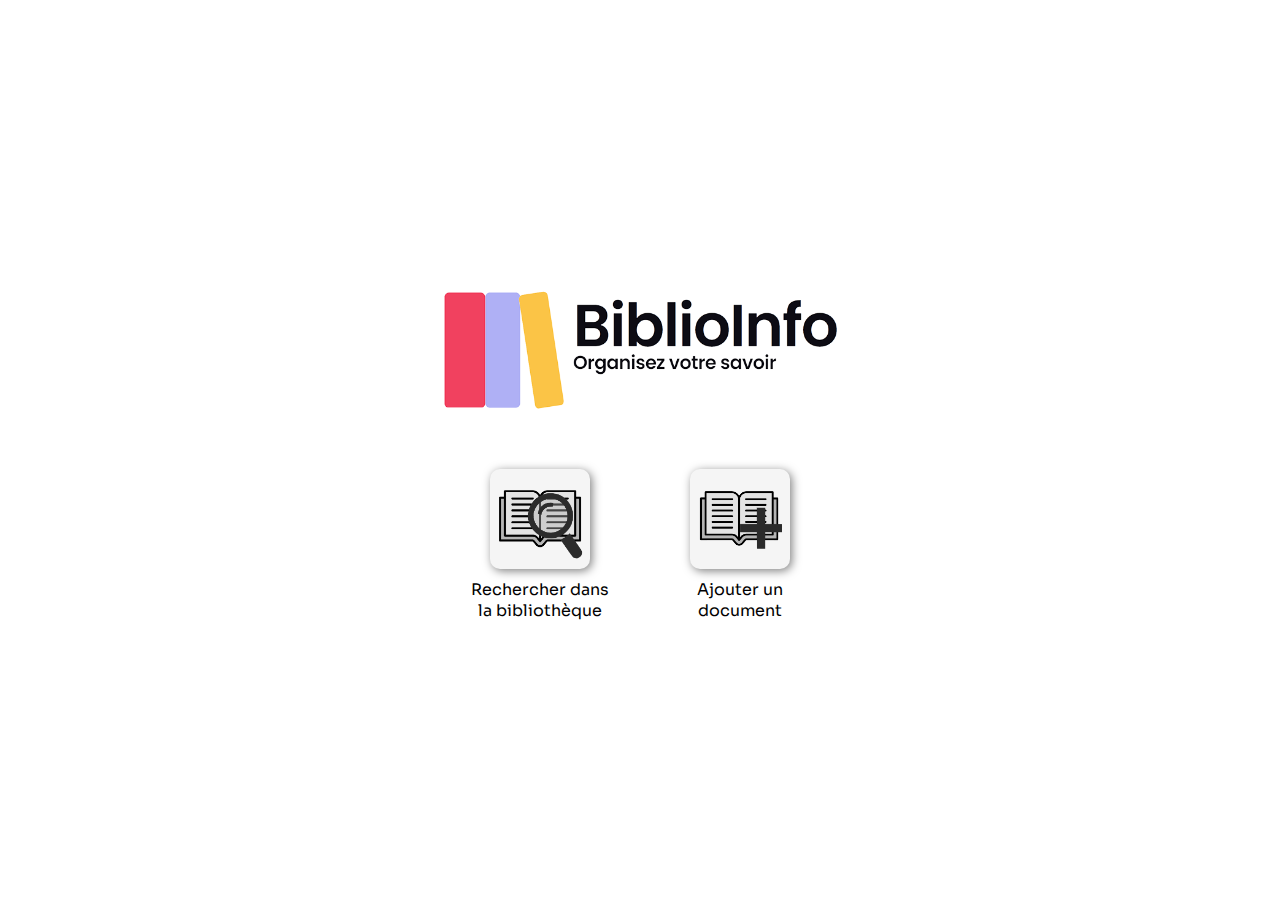
<file: index.html>
<html lang="fr">
  <head>
    <title>Accueil - BiblioInfo</title>
    <link rel="stylesheet" href="src/css/accueil.css">
    <link rel="stylesheet" href="src/css/all.css">
    <link rel="preconnect" href="https://fonts.googleapis.com">
    <link rel="preconnect" href="https://fonts.gstatic.com" crossorigin>
    <link href="https://fonts.googleapis.com/css2?family=Sora:wght@400;600;700&display=swap" rel="stylesheet">
  </head>
  <body>
    <img src="src/img/logo.png" class="logo">
    <div class="boutons">
      <div class="bouton">
        <a href="src/pages/recherche.html">
          <img src="src/img/recherche_accueil.png">
        </a>
        <span>Rechercher dans la bibliothèque</span>
      </div>
      <div class="bouton">
        <a href="src/pages/ajouter_document.html">
          <img src="src/img/ajouter_accueil.png">
        </a>
        <span>Ajouter un document</span>
      </div>
    </div>
  </body>
</html>
</file>
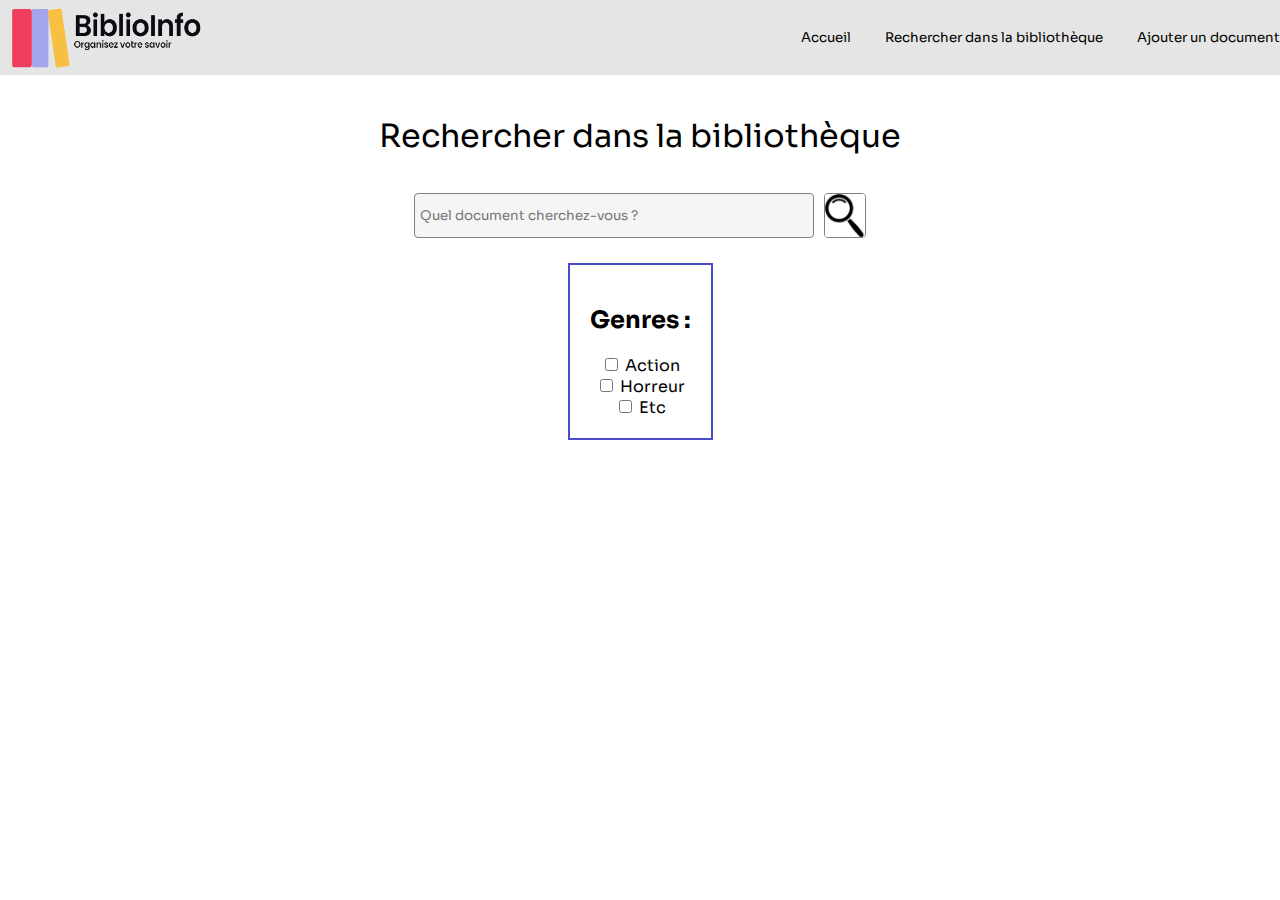
<file: site/pages/recherche.html>
<!DOCTYPE html>
<html>
<head>
  <title>Page avec barre de recherche et header</title>

  <link rel="stylesheet" href="../src/css/all.css">


  <link rel="preconnect" href="https://fonts.googleapis.com%22%3E/
  <link rel="preconnect" href="https://fonts.gstatic.com/" >
  <link href="https://fonts.googleapis.com/css2?family=Sora:wght@400;600;700&display=swap" rel="stylesheet">
    
  <style>
    /* Styles pour le conteneur principal */
.container {
  display: flex;
  flex-direction: column;
  align-items: center;
  justify-content: center;
  text-align: center;
}


/*------------------------------------------ HEADER ------------------------------------------------------------ */
.header {
  display: flex;
  align-items: center;
  justify-content: space-between;
  background-color: rgb(229, 229, 229);
  width: 100%;
  height: 55px;;
  margin-bottom: 20px;
  padding: 10px;
  color: white;
  position:sticky;      
  display: flex;                
}

body, header {
      margin: 0;
      padding: 0;
    }

/* Styles pour l'image */
.logo {
  width: 15%;
  height: 110%;
  
}

/* Styles pour les boutons */
.button {
  background-color: rgb(229, 229, 229);
  padding: 5px 10px;
  border: none;
  border-radius: 4px;
  margin-left: 10px;
  cursor: pointer;
}


/* Style pour le contenu du header */
.header-content {
  display: flex;
  justify-content: center;
  align-items: center;
  height: 100%;
  color: white;
  font-size: 24px;
}
/*-------------------------------------------------------------------------------------------------*/

    /* Style pour la barre de recherche */
    .search-bar {
      width: 400px;
      height: 5vh;
      padding: 5px;
      border: 1px solid gray;
      border-radius: 4px;
      box-sizing: border-box;
      margin: 5px;
      background-color: #f5f5f5;
    }

    /* Style pour l'image */
    .search-image1 {
      border: 1px solid gray;
      border-radius: 4px;
      box-sizing: border-box;
      margin: 5px;
      height: 5vh;
      cursor: pointer;
    }

    .search-image2 {
      border: 1px solid gray;
      border-radius: 4px;
      box-sizing: border-box;
      margin: 5px;
      height: 5vh;
      cursor: pointer;
      margin-block-end: auto;
    }
    

    /* Style pour le formulaire */
    .form {
      display: flex;
      align-items: center;
      justify-content: center;
      height: 10%;
      margin-top: 10px;
    }

    /* Style pour la boîte avec bord bleu */
    .box {
      border: 2px solid rgb(74, 76, 200);
      padding: 20px;
      margin-top: 20px;
    }

    
  </style>


</head>
<body>


  <header>
    
      <div class="header">
        <img src="../src/img/logo.png" alt="Logo" class="logo">
        <div>
          <button class="button">Accueil</button>
          <button class="button">Rechercher dans la bibliothèque</button>
          <button class="button">Ajouter un document</button>
        </div>
      </div>
      
    </div>
  </header>



  <div class="container">
    <h1>Rechercher dans la bibliothèque</h1>
    <form class="form">

      <input type="text" class="search-bar" placeholder="Quel document cherchez-vous ?">
      <input type="image" src="../src/img/loupe.png" alt="Rechercher" class="search-image1">
    </form>
    
    <div id="content" class="box">
      <h2>Genres :</h2>
      <input type="checkbox" id="checkbox1">
      <label for="checkbox1">Action</label><br>
      <input type="checkbox" id="checkbox2">
      <label for="checkbox2">Horreur</label><br>
      <input type="checkbox" id="checkbox3">
      <label for="checkbox3">Etc</label><br>
    </div>
  </div>

  
</body>
</html>
</file>
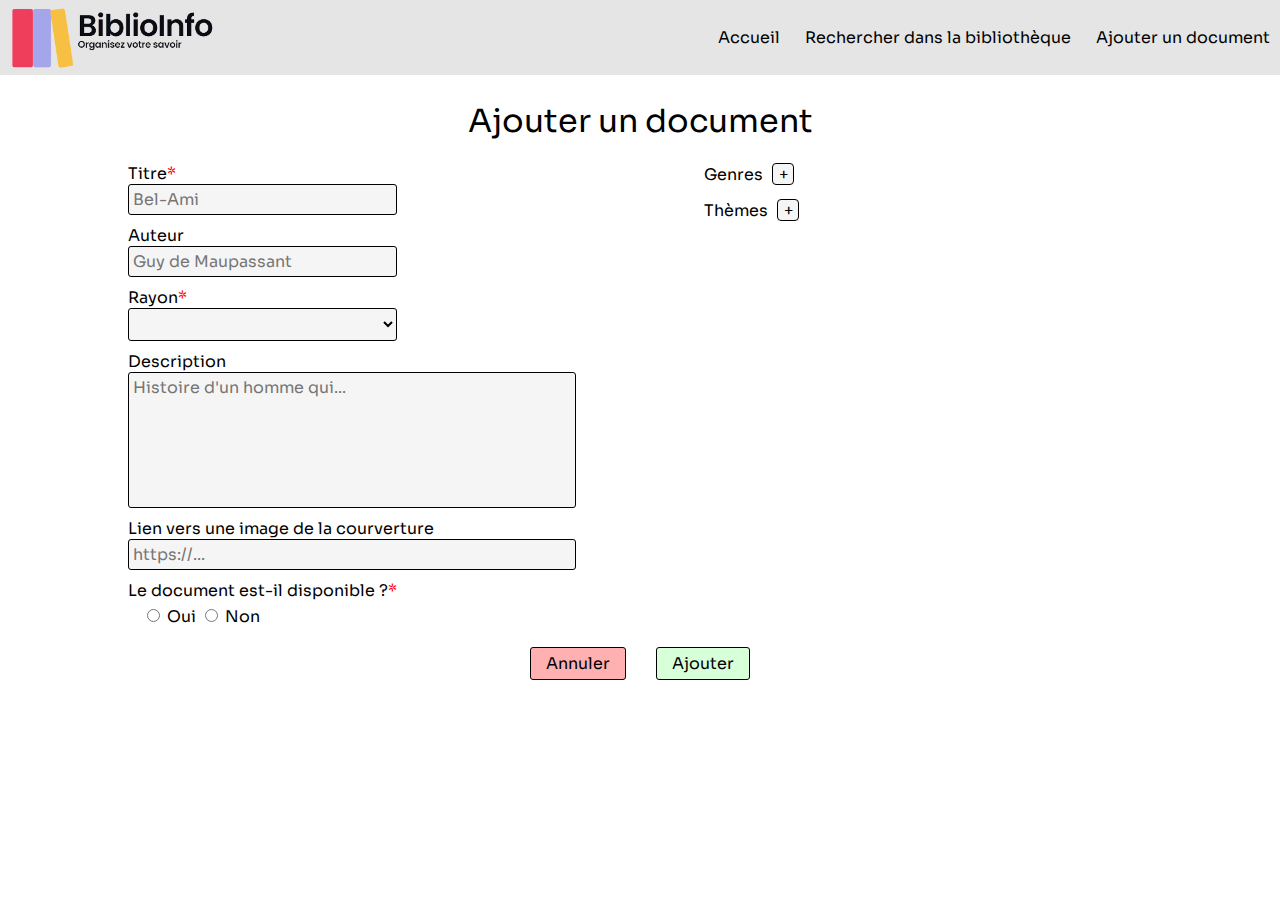
<file: src/pages/ajouter_document.html>
<!DOCTYPE html>
<html lang="fr">
  <head>
    <title>Ajouter un document - BiblioInfo</title>
    <script src="../js/ajouter_modifier_document.js"></script>
    <link rel="stylesheet" href="../css/ajouter_modifier_document.css">
    <link rel="stylesheet" href="../css/all.css">
    <link rel="preconnect" href="https://fonts.googleapis.com">
    <link rel="preconnect" href="https://fonts.gstatic.com" crossorigin>
    <link href="https://fonts.googleapis.com/css2?family=Sora:wght@400;600;700&display=swap" rel="stylesheet">
  </head>
  <body>
    <iframe src="../header/header.html" frameborder="0" width="100%" height="75px"></iframe>
    <div id="overlay"></div>
    <h1>Ajouter un document</h1>
    <form onSubmit="ajouterDoc(event)">
      <div class="grille">
        <div class="partie partiegauche">
          <div class="champ pluspetit">
            <label for="titre">Titre<em>*</em></label>
            <input type="text" id="titre" placeholder="Bel-Ami" required>
          </div>
          <div class="champ pluspetit">
            <label for="auteur">Auteur</label>
            <input type="text" id="auteur" placeholder="Guy de Maupassant">
          </div>
          <div class="champ pluspetit">
            <label for="rayons">Rayon<em>*</em></label>
            <select id="rayons"></select>
          </div>
          <div class="champ">
            <label for="description">Description</label>
            <textarea id="description" rows="6" placeholder="Histoire d'un homme qui..."></textarea>
          </div>
          <div class="champ">
            <label for="liencouverture">Lien vers une image de la courverture</label>
            <input type="text" id="liencouverture" placeholder="https://...">
          </div>
          <div class="champ">
            <span>Le document est-il disponible ?<em>*</em></span>
            <fieldset id="disponible">
              <input type="radio" name="estdispo" id="dispo" value="true" required>
              <label for="dispo">Oui</label>
              <input type="radio" name="estdispo" id="pasdispo" value="false">
              <label for="pasdispo">Non</label>
            </fieldset>
          </div>
        </div>
        <div class="partie partiedroite">
          <div class="champ champderoule">
            <input type="checkbox" id="deroulergenres">
            <label for="deroulergenres">
              Genres
              <span class="boutonderouler derouler-plus">+</span>
              <span class="boutonderouler derouler-moins">-</span>
            </label>
            <fieldset id="genres"></fieldset>
          </div>
          <div class="champ champderoule">
            <input type="checkbox" id="deroulerthemes">
            <label for="deroulerthemes">
              Thèmes
              <span class="boutonderouler derouler-plus">+</span>
              <span class="boutonderouler derouler-moins">-</span>
            </label>
            <fieldset id="themes"></fieldset>
          </div>
        </div>
      </div>
      <div class="boutons">
        <a href="../../index.html" class="annuler">Annuler</a>
        <input type="submit" class="submit" value="Ajouter">
      </div>
    </form>
  </body>
</html>
</file>
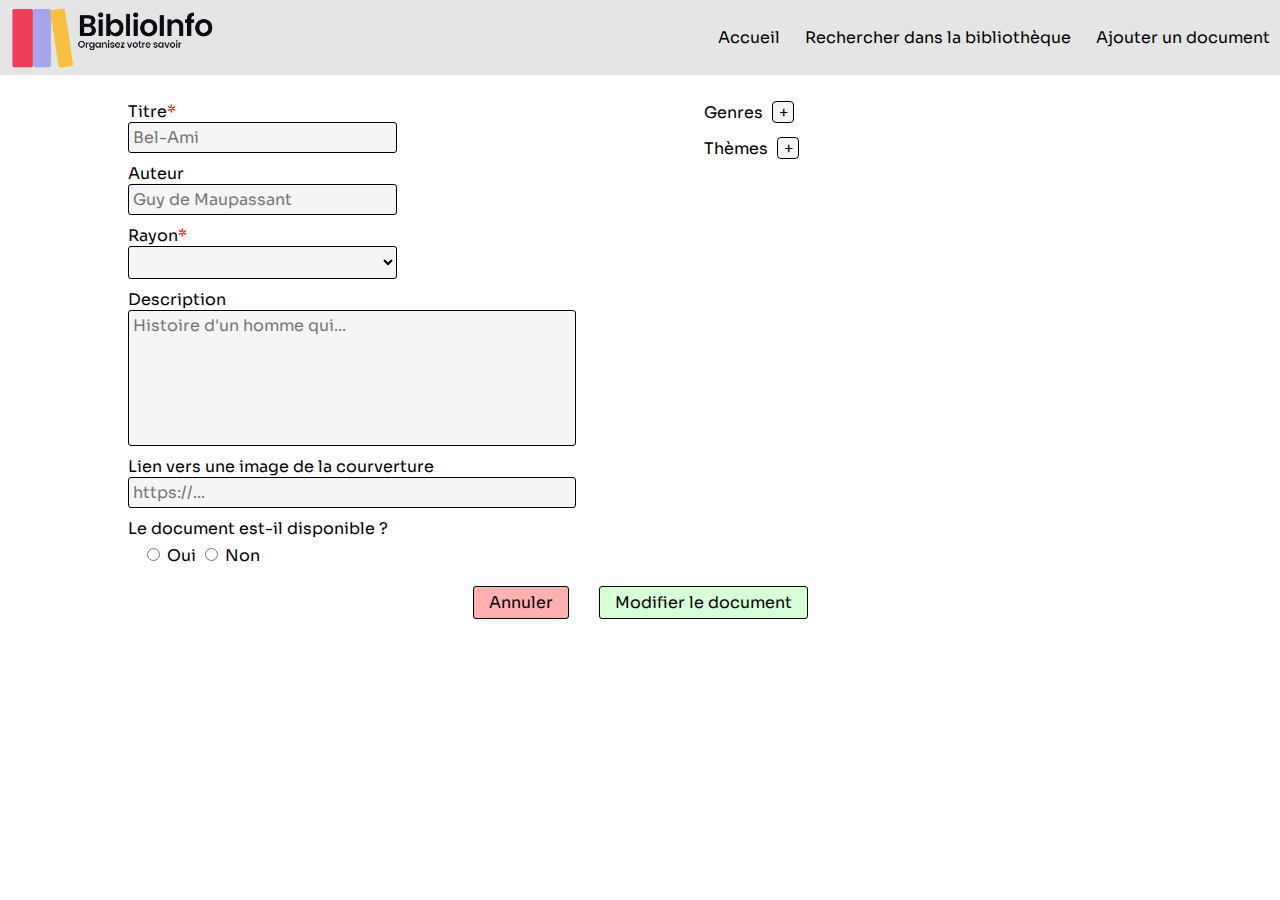
<file: src/pages/modifier_document.html>
<!DOCTYPE html>
<html lang="fr">
  <head>
    <title>Modifier un document - BiblioInfo</title>
    <script src="../js/ajouter_modifier_document.js"></script>
    <link rel="stylesheet" href="../css/ajouter_modifier_document.css">
    <link rel="stylesheet" href="../css/all.css">
    <link rel="preconnect" href="https://fonts.googleapis.com">
    <link rel="preconnect" href="https://fonts.gstatic.com" crossorigin>
    <link href="https://fonts.googleapis.com/css2?family=Sora:wght@400;600;700&display=swap" rel="stylesheet">
  </head>
  <body>
    <iframe src="../header/header.html" frameborder="0" width="100%" height="75px"></iframe>
    <div id="overlay"></div>
    <h1 id="titre_page"></h1>
    <form onSubmit="modifierDoc(event)">
      <div class="grille">
        <div class="partie partiegauche">
          <div class="champ pluspetit">
            <label for="titre">Titre<em>*</em></label>
            <input type="text" id="titre" placeholder="Bel-Ami" required>
          </div>
          <div class="champ pluspetit">
            <label for="auteur">Auteur</label>
            <input type="text" id="auteur" placeholder="Guy de Maupassant">
          </div>
          <div class="champ pluspetit">
            <label for="rayons">Rayon<em>*</em></label>
            <select id="rayons"></select>
          </div>
          <div class="champ">
            <label for="description">Description</label>
            <textarea id="description" rows="6" placeholder="Histoire d'un homme qui..."></textarea>
          </div>
          <div class="champ">
            <label for="liencouverture">Lien vers une image de la courverture</label>
            <input type="text" id="liencouverture" placeholder="https://...">
          </div>
          <div class="champ">
            <span>Le document est-il disponible ?</span>
            <fieldset id="disponible">
              <input type="radio" name="estdispo" id="dispo" value="true" required>
              <label for="dispo">Oui</label>
              <input type="radio" name="estdispo" id="pasdispo" value="false">
              <label for="pasdispo">Non</label>
            </fieldset>
          </div>
        </div>
        <div class="partie partiedroite">
          <div class="champ champderoule">
            <input type="checkbox" id="deroulergenres">
            <label for="deroulergenres">
              Genres
              <span class="boutonderouler derouler-plus">+</span>
              <span class="boutonderouler derouler-moins">-</span>
            </label>
            <fieldset id="genres"></fieldset>
          </div>
          <div class="champ champderoule">
            <input type="checkbox" id="deroulerthemes">
            <label for="deroulerthemes">
              Thèmes
              <span class="boutonderouler derouler-plus">+</span>
              <span class="boutonderouler derouler-moins">-</span>
            </label>
            <fieldset id="themes"></fieldset>
          </div>
        </div>
      </div>
      <div class="boutons">
        <a href="../../index.html" class="annuler">Annuler</a>
        <input type="submit" class="submit" value="Modifier le document">
      </div>
    </form>
  </body>
</html>
</file>
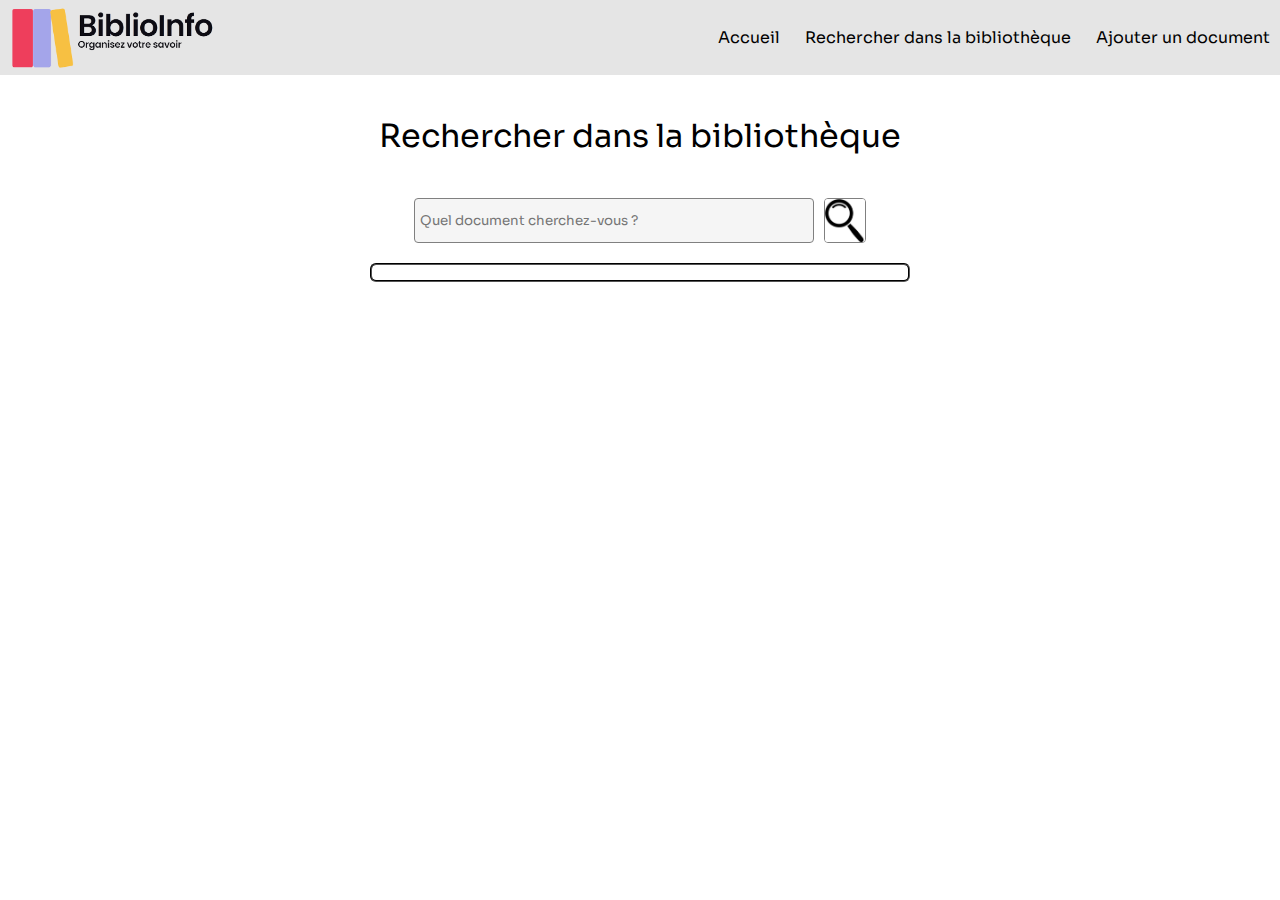
<file: src/pages/recherche.html>
<!DOCTYPE html>
<html lang="fr">
  <head>
    <title>Recherche - BiblioInfo</title>
    <script src="../js/recherche.js"></script>
    <link rel="stylesheet" href="../css/all.css">
    <link rel="stylesheet" href="../css/recherche.css">
    <link rel="preconnect" href="https://fonts.googleapis.com">
    <link rel="preconnect" href="https://fonts.gstatic.com" crossorigin>
    <link href="https://fonts.googleapis.com/css2?family=Sora:wght@400;600;700&display=swap" rel="stylesheet">
  </head>
  <body>
    <iframe src="../header/header.html" frameborder="0" width="100%" height="75px"></iframe>
      <h1>Rechercher dans la bibliothèque</h1>
      <form class="form" onSubmit="recherche(event)">
        <input type="text" class="search-bar" id="titre" placeholder="Quel document cherchez-vous ?">
        <input type="image" src="../img/loupe.png" alt="Rechercher" class="search-image1">
      </form>
      <fieldset id="genres"></fieldset>
  </body>
</html>
</file>
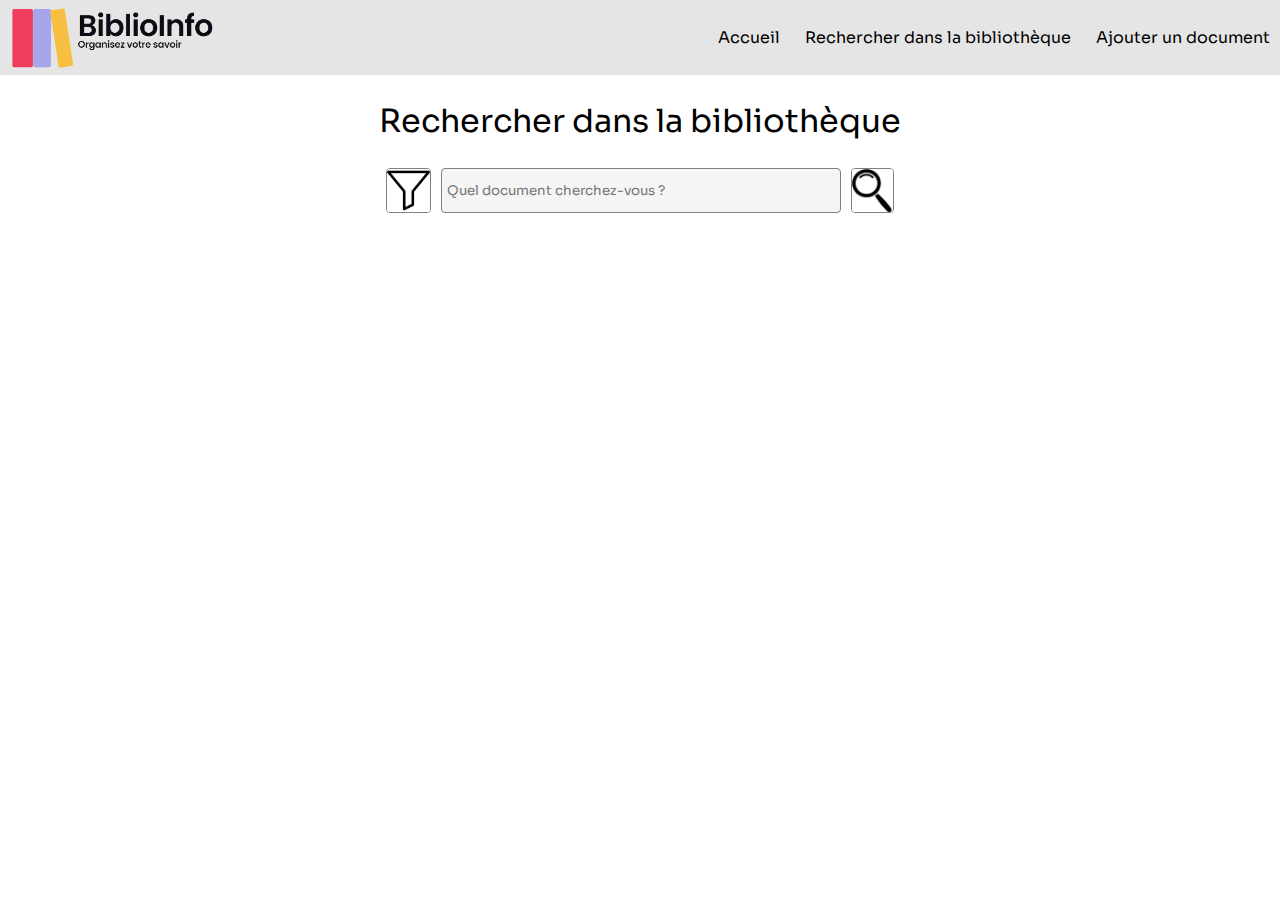
<file: src/pages/res_de_rech.html>
<!DOCTYPE html>
<html>
  <head>
    <title>Résultat de la recherche - BiblioInfo</title>
    <script src="../js/res_recherche.js"></script>
    <script src="../js/recherche.js"></script>
    <link rel="stylesheet" href="../css/all.css">
    <link rel="stylesheet" href="../css/res_de_rech.css">
    <link rel="preconnect" href="https://fonts.googleapis.com">
    <link rel="preconnect" href="https://fonts.gstatic.com" crossorigin>
    <link href="https://fonts.googleapis.com/css2?family=Sora:wght@400;600;700&display=swap" rel="stylesheet">
  </head>
  <body>
    <iframe src="../header/header.html" frameborder="0" width="100%" height="75px"></iframe>
    <div class="container">
      <h1>Rechercher dans la bibliothèque</h1>
      <form class="form" onSubmit="recherche(event)">
        <input type="checkbox" id="checkboxGenres" class="search-checkbox" onChange="toggleContent()" style="display: none;">
        <label for="checkboxGenres">
          <img src="../img/filtre.png" class="search-image2">
        </label>
        <input type="text" class="search-bar" id="titre" placeholder="Quel document cherchez-vous ?">
        <input type="image" src="../img/loupe.png" alt="Rechercher" class="search-image1">
      </form>
      <fieldset id="genres" class="box" style="display: none;">
      </fieldset>
    </div>

    <div class="case-container" id="listecases"></div>

    <script>
      function toggleContent() {
        var checkboxGenres = document.getElementById("checkboxGenres");
        var content = document.getElementById("genres");
        if (checkboxGenres.checked) {
          content.style.display = "flex";
        } else {
          content.style.display = "none";
        }
      }
    </script>

  </body>
</html>
</file>
<file: src/css/accueil.css>
body {
  display: flex;
  flex-direction: column;
  align-items: center;
  justify-content: center;
  height: 100%;
  gap: 50px;
}

.logo {
  width: 400px;
  max-width: 80%;
}

.boutons {
  display: flex;
  flex-wrap: nowrap;
  justify-content: center;
  gap: 50px;
}

.bouton {
  display: flex;
  flex-direction: column;
  gap: 10px;
  width: 150px;
}

.bouton a {
  display: flex;
  justify-content: center;
  align-items: center;
  height: 100px;
  width: 100px;
  margin-left: auto;
  margin-right: auto;
  border: none;
  border-radius: 10px;
  box-shadow: 2px 2px 10px rgba(0, 0, 0, 0.5);
  background-color: #F5F5F5;
  transition: background-color 0.3s;
}

.bouton a:hover {
  cursor: pointer;
  background-color: #E7E7E7;
}

.bouton a img {
  width: 90%;
  transition: transform 0.3s;
}

.bouton a:hover img {
  transform: scale(105%);
}

.bouton span {
  text-align: center;
}
</file>
<file: src/css/all.css>
* {
  font-family: 'Sora', sans-serif;
}

body, header {
  margin: 0;
  padding: 0;
}

h1 {
  text-align: center;
  font-weight: normal;
}

/*------------------------------------------ HEADER ------------------------------------------------------------ */
.header {
  display: flex;
  justify-content: space-between;
  align-items: center;
  background-color: rgb(229, 229, 229);
  width: screen;
  height: 55px;
  padding: 10px;
  color: white;
  position: sticky;      
  display: flex;       
}

/* Styles pour le logo */
.header .logo {
  height: 130%;
}

.header .liens {
  display: flex;
  gap: 25px;
}

/* Styles pour les boutons du header */
.header a {
  border: none;
  background-color: transparent;
  cursor: pointer;
  color: black;
}

.header a:hover {
  text-decoration: underline;
}
</file>
<file: site/src/css/all.css>
* {
  font-family: 'Sora', sans-serif;
}

body, header {
  margin: 0;
  padding: 0;
}

h1 {
  text-align: center;
  font-weight: normal;
}

/*------------------------------------------ HEADER ------------------------------------------------------------ */
.header {
  display: flex;
  justify-content: space-between;
  align-items: center;
  background-color: rgb(229, 229, 229);
  width: screen;
  height: 55px;
  padding: 10px;
  color: white;
  position: sticky;      
  display: flex;       
}

/* Styles pour le logo */
.header .logo {
  height: 130%;
}

.header .liens {
  display: flex;
  gap: 25px;
}

/* Styles pour les boutons du header */
.header a {
  border: none;
  background-color: transparent;
  cursor: pointer;
  color: black;
}

.header a:hover {
  text-decoration: underline;
}
</file>
<file: src/css/ajouter_modifier_document.css>
/* Zones de texte, combobox et autres entree utilisateurs du formulaire */
form input, form select, form textarea, form button, form fieldset:not(#disponible) {
  background-color: #F5F5F5;
  border-radius: 3px;
  border: solid;
  border-width: 1px;
  padding: 4px;
  font-size: 16px;
  transition: border-color 0.2s;
}


form input:not(.ajouter):hover, form select:hover, form textarea:hover {
  border-color: rgb(180, 180, 180);
}

/* Eléments obligatoires avec l'étoile rouge */
em {
  color: red;
  font-style: normal;
}

form {
  display: flex;
  flex-direction: column;
  align-items: center;
}

.grille {
  display: flex;
  width: 100%;
}

.partiegauche .champ {
  display: flex;
  flex-direction: column;
}

.champ {
  margin-bottom: 10px;
}

textarea {
  resize: none;
}

fieldset {
  border: none;
}

/* Listes des genres et des thèmes */
#genres, #themes {
  display: flex;
  flex-wrap: wrap;
  gap: 5px;
}

.elementliste {
  display: flex;
  flex-wrap: nowrap;
  align-items: center;
  overflow: hidden;
}

.annuler {
  background-color: #ffb0b0;
  border: solid;
  border-radius: 3px;
  border-width: 1px;
  color: black;
  text-decoration: none;
  transition: background-color 0.3s;
}

.annuler:hover {
  background-color: #ff8a8a;
}

.submit {
  background-color: #d7ffd8;
  transition: background-color 0.3s;
}

.submit:hover {
  background-color: #92fc95;
}

.submit:hover, .annuler:hover {
  cursor: pointer;
}

.boutons {
  display: flex;
  gap: 30px;
}

.submit, .annuler {
  padding-left: 15px;
  padding-right: 15px;
  padding-top: 5px;
  padding-bottom: 5px;
}

/* Pour le titre, l'auteur et le genre, qui sont des inputs plus petits */
.pluspetit {
  width: 60%;
}

#themes, #genres {
  display: none;
}

#deroulerthemes:checked ~ #themes, #deroulergenres:checked ~ #genres{
  display: flex;
}

.boutonderouler {
  display: inline-block;
  height: 20px;
  width: 20px;
  border: solid;
  border-width: 1px;
  border-radius: 4px;
  margin-left: 5px;
  margin-bottom: 4px;
  text-align: center;
}

.derouler-plus, .derouler-moins {
  display: none;
  background-color: #F5F5F5;
  transition: background-color 0.3s;
}

/* La liste des thèmes et des genres apparait quand leur checkbox liée (invisible) est cochée */
#deroulerthemes:checked ~ label .derouler-moins, #deroulergenres:checked ~ label .derouler-moins {
  display: inline-block;
}

#deroulerthemes:not(:checked) ~ label .derouler-plus, #deroulergenres:not(:checked) ~ label .derouler-plus {
  display: inline-block;
}

label[for="deroulerthemes"]:hover span, label[for="deroulergenres"]:hover span {
  background-color: #e7e7e7;
}

label[for="deroulerthemes"], label[for="deroulergenres"], #disponible label, #disponible input, select {
  cursor: pointer;
}

#deroulerthemes, #deroulergenres {
  display: none;
}

#disponible, .champderoule {
  user-select: none;
}

@media (min-width: 701px) {
  .partie {
    width: 50%;
    padding-right: 5%;
    padding-left: 5%;
  }
  
  .partiedroite {
    padding-right: 10%;
    padding-left:  5%;
  }
  
  .partiegauche {
    padding-left: 10%;
    padding-right:  5%;
  }
}

@media (max-width: 700px) {
  .grille {
    flex-direction: column;
  }

  .partie {
    padding-right: 10%;
    padding-left: 10%;
  }
}

@media (min-width: 901px) {
  .elementliste {
    width: 30%;
  }
}

@media (max-width: 900px) {
  .elementliste {
    width: 48%;
  }
}


/* Partie dédiée au module de validation qui s'affiche à la soumission du formulaire */
.case {
  position: fixed;
  top: 0;
  left: 0;
  margin: 0;
  padding: 0;
  width: 100%;
  height: 100%;
  box-sizing: border-box;
  background-color: rgba(0, 0, 0, 0.337);
  transform: translate(0, 0);
  display: flex;
  justify-content: center;
  align-items: center;
}

.case .contenu {
  width: fit-content;
  background-color: white;
  padding: 20px;
  border-radius: 7px;
}

.case .contenu a button {
  width: 100%;
  height: 30px;
  border: solid;
  border-width: 1px;
  border-color: black;
  border-radius: 4px;
  background-color: #F5F5F5;
  transition: background-color 0.3s;
}

.case .contenu a button:hover {
  background-color: #e7e7e7;
}
</file>
<file: src/css/recherche.css>
body {
  display: flex;
  gap: 20px;
  flex-direction: column;
  align-items: center;
}

/* Style pour la barre de recherche */
.search-bar {
  width: 400px;
  height: 5vh;
  padding: 5px;
  border: 1px solid gray;
  border-radius: 4px;
  box-sizing: border-box;
  background-color: #f5f5f5;
}
/* Style pour l'image */
.search-image1 {
  border: 1px solid gray;
  border-radius: 4px;
  box-sizing: border-box;
  height: 5vh;
  cursor: pointer;
}
.search-image2 {
  border: 1px solid gray;
  border-radius: 4px;
  box-sizing: border-box;
  height: 5vh;
  cursor: pointer;
  margin-block-end: auto;
}
/* Style pour le formulaire */
.form {
  display: flex;
  gap: 10px;
  align-items: center;
  justify-content: center;
  height: 10%;
}
#genres {
  border-radius: 6px;
  border-color: black;
  display: flex;
  flex-wrap: wrap;
  width: 40%;
  justify-content: center;
}
.elementliste {
  width: 30%;
  display: flex;
  flex-wrap: nowrap;
  align-items: center;
  overflow: hidden;
  margin-top: 5px;
}
</file>
<file: src/css/res_de_rech.css>
/* Style pour la barre de recherche */
.search-bar {
  width: 400px;
  height: 5vh;
  padding: 5px;
  border: 1px solid gray;
  border-radius: 4px;
  box-sizing: border-box;
  margin: 5px;
  background-color: #f5f5f5;
}

/* Style pour l'image */
.search-image1 {
  border: 1px solid gray;
  border-radius: 4px;
  box-sizing: border-box;
  margin: 5px;
  height: 5vh;
  cursor: pointer;
}

.search-image2 {
  border: 1px solid gray;
  border-radius: 4px;
  box-sizing: border-box;
  margin: 5px;
  height: 5vh;
  cursor: pointer;
  margin-block-end: auto;
}


/* Style pour le formulaire */
.form {
  display: flex;
  align-items: center;
  justify-content: center;
  height: 10%;
  margin-top: 10px;
}

/* Style pour la boîte avec les genres */
.box {
  border-radius: 6px;
  border-color: black;
  display: flex;
  flex-wrap: wrap;
  width: 40%;
  justify-content: center;
  position: absolute;
  left: 50%;
  transform: translateX(-50%);
  background-color: white;
}

.elementliste {
  width: 30%;
  display: flex;
  flex-wrap: nowrap;
  align-items: center;
  overflow: hidden;
  margin-top: 5px;
}

/* Style pour les cinq cases */
.case-container {
  display: flex;
  justify-content: center;
  flex-wrap: wrap;
  margin-left: 50px;
  margin-right: 50px;
  gap: 30px;
  margin-top: 20px;
  margin-bottom: 20px;
}

.case {
  width: 200px; /* Modifier la largeur des cases */
  background-color: #efefef;
  border-radius: 7px;
  display: flex;
  flex-direction: column;
  align-items: center;
  gap: 5px;
  padding: 10px;
  text-decoration: none;
}

.case-image {
  width: 70%;
}

.case-text {
  width: 100%;
  color: black;
  text-align: center;
  white-space: nowrap;
  overflow: hidden;
  text-overflow: ellipsis;
}

.img_dispo {
  width: 40px;
}
</file>
